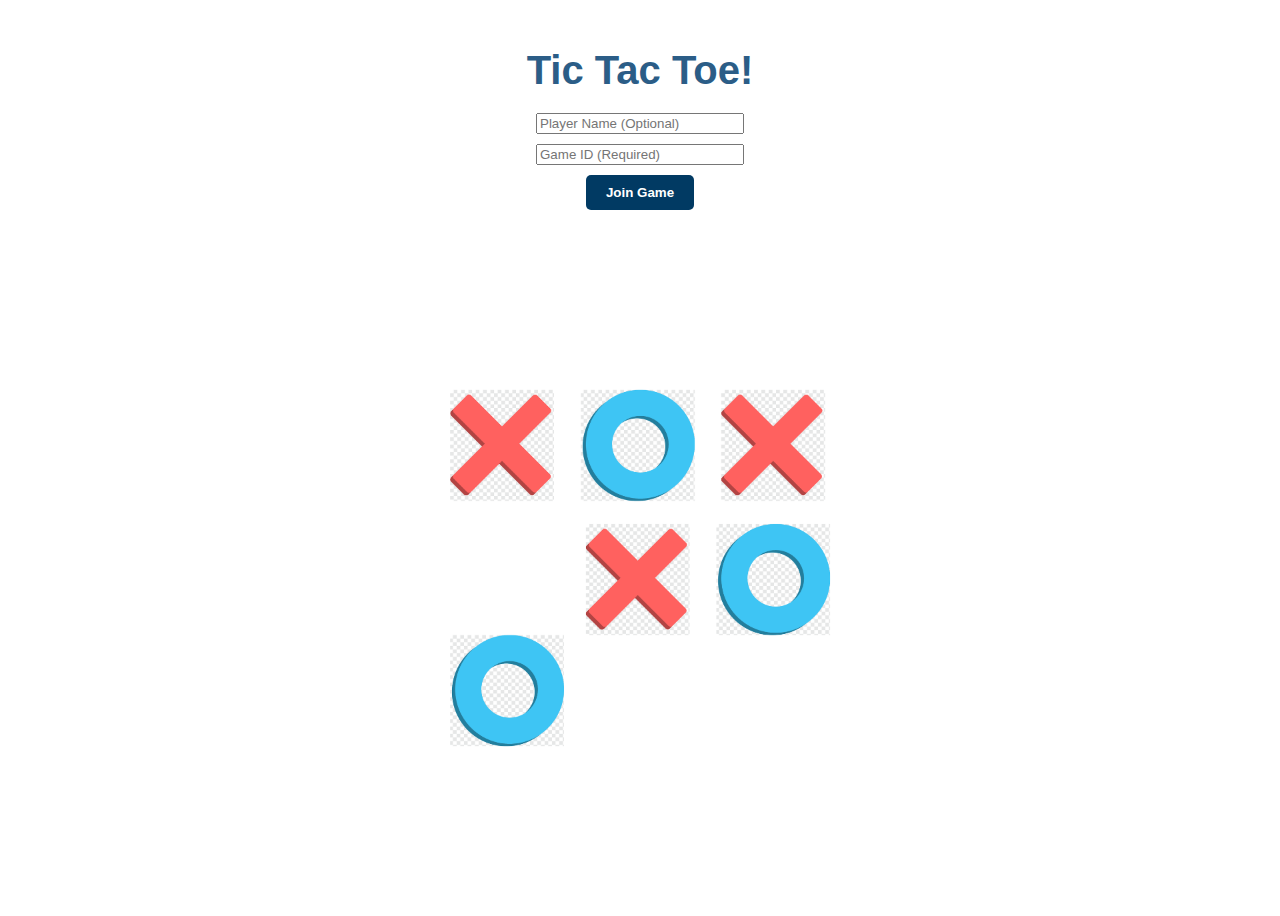
<file: tictactoev0719 - final - HTML CSS JAVASCRIPT/index.html>
<!DOCTYPE html>
<html lang="en">
  <head>
    <meta charset="UTF-8" />
    <meta name="viewport" content="width=device-width, initial-scale=1.0" />
    <title>Tic Tac Toe Main</title>
    <link rel="stylesheet" href="indexstyle.css" />
  </head>
  <body>
    <h1>Tic Tac Toe!</h1>
    <form id="gameForm">
      <div class="form-row">
        <input
          type="text"
          id="inputPlayerName"
          name="inputPlayerName"
          placeholder="Player Name (Optional)"
        />
      </div>
      <div class="form-row">
        <input
          type="text"
          id="inputGameKey"
          name="inputGameKey"
          placeholder="Game ID (Required)"
          required
        />
      </div>
      <button type="submit" id="joinGame" class="button">Join Game</button>
      <!-- <button id ="resetGame" class="button">Reset Game ID</button> -->
    </form>
    <p id="message1"></p>
    <p id="message2"></p>
    <script src="indexJS.js"></script>
  </body>
</html>
</file>
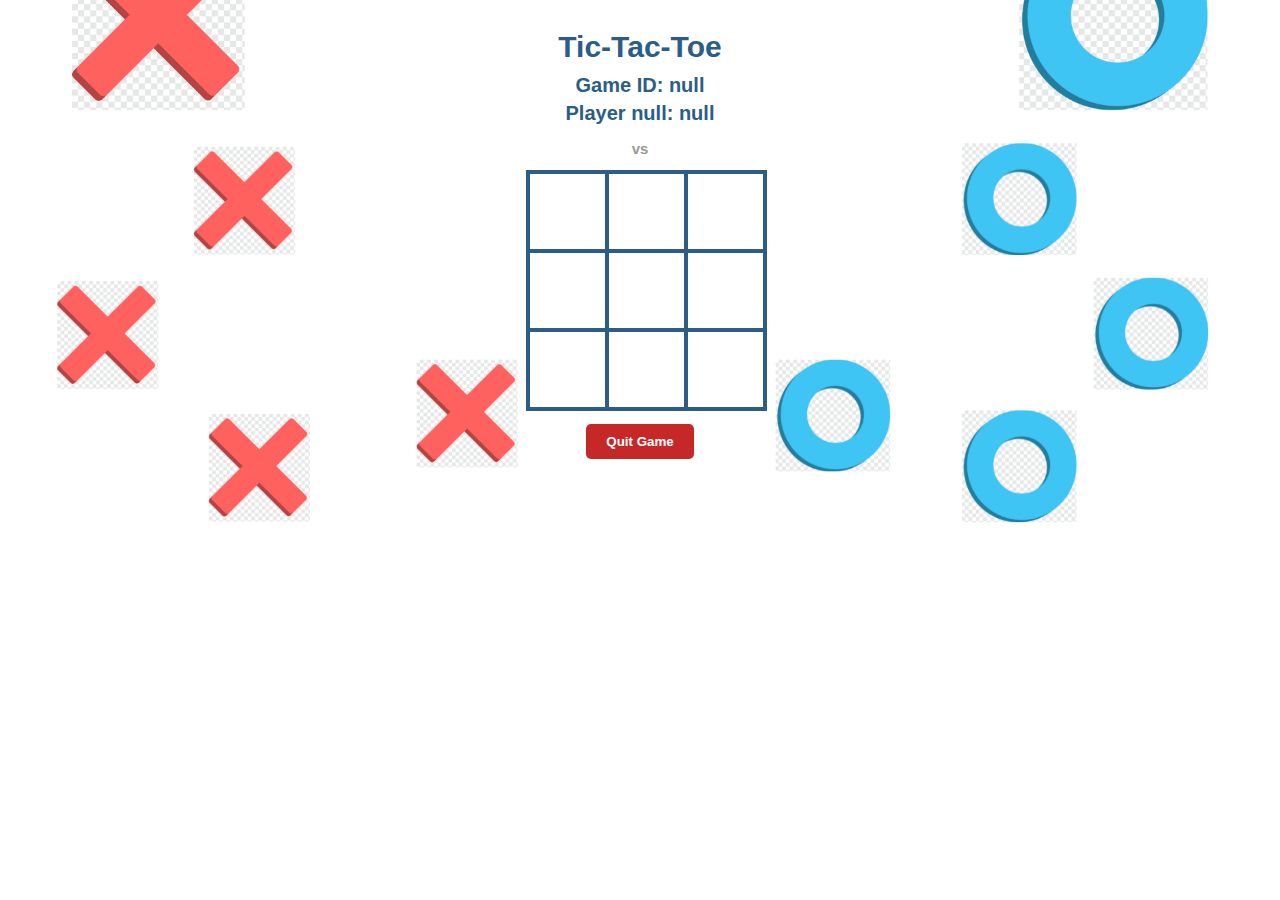
<file: tictactoev0719 - final - HTML CSS JAVASCRIPT/gameboard.html>
<!DOCTYPE html>
<html lang="en">
  <head>
    <meta charset="UTF-8" />
    <meta name="viewport" content="width=device-width, initial-scale=1.0" />
    <title>Game Board</title>
    <link rel="stylesheet" href="gameboardstyle.css" />
  </head>
  <body>
    <div id="gameContainer">
      <h1>Tic-Tac-Toe</h1>
      <h2 id="gameIdTitle">Game ID:</h2>
      <h2 id="playerID"></h2>
      <h3 id="playersHeading">
        <span id="player1"></span> vs <span id="player2"></span>
      </h3>
      <div id="cellContainer">
        <div cellIndex="0" class="cell"></div>
        <div cellIndex="1" class="cell"></div>
        <div cellIndex="2" class="cell"></div>
        <div cellIndex="3" class="cell"></div>
        <div cellIndex="4" class="cell"></div>
        <div cellIndex="5" class="cell"></div>
        <div cellIndex="6" class="cell"></div>
        <div cellIndex="7" class="cell"></div>
        <div cellIndex="8" class="cell"></div>
      </div>
      <h3 id="statusText"></h3>
      <p id="gameboard-response"></p>
      <!-- <button id="restartBtn">Restart</button> -->
      <button id="quitGame" class="button">Quit Game</button>
    </div>
    <!-- <script src="gameboardJS.js"></script> -->
    <script src="gameboardv2JS.js"></script>
  </body>
</html>
</file>
<file: tictactoev0719 - final - HTML CSS JAVASCRIPT/indexstyle.css>
body {
    display: flex;
    flex-direction: column;
    align-items: center;
    justify-content: top;
    height: 100vh;
    background-image: url("images/homebackground.png");
    /* background-size: cover; */
    background-size: 100% auto;
    background-position: center;
    background-repeat: no-repeat;
  }
  
  h1, form {
    text-align: center;
  }
  
  .button {
    display: block;
    margin: 10px auto;
  }

.form-row {
    display: flex;
    flex-direction: column;
    margin-top: 10px;
    margin-bottom: 10px;
}

.form-row input[type="text"] {
    width: 200px; 
}

h1 {
    font-size: 40px;
    margin-top: 40px;
    margin-bottom: 10px;
    color:#2b5d87;
    font-family: Helvetica, sans-serif;
}

p {
    font-size: 12px;
    font-weight: bold;
    margin-top: 15px;
    color: #336ea0;
    font-family: Helvetica, sans-serif;
    text-align: center;
}

#createGame {
    background-color: #01796F; /* Use the desired matte green color */
    color: white;
    font-weight: bold;
    border: none;
    padding: 10px 20px;
    border-radius: 5px;
    /* Add any additional styling you may need */
}

#joinGame {
    background-color: #013A63; /* Use the desired matte green color */
    color: white;
    font-weight: bold;
    border: none;
    padding: 10px 20px;
    border-radius: 5px;
    /* Add any additional styling you may need */
}

#resetGame {
    color: white;
    font-weight: bold;
    background-color: #c62828; /* Use the desired matte red color */
    border: none;
    padding: 10px 20px;
    border-radius: 5px;
    /* Add any additional styling you may need */
}

#checkGame {
    color: white;
    font-weight: bold;
    background-color: #FC6A03; /* Use the desired matte red color */
    border: none;
    padding: 10px 20px;
    border-radius: 5px;
    /* Add any additional styling you may need */
}
</file>
<file: tictactoev0719 - final - HTML CSS JAVASCRIPT/gameboardstyle.css>
body {
    background-image: url("images/boardimage2.png");
    /* background-image: url("images/boardbackground.png"); */
    /* background-size: cover; */
    background-size: 100% auto;
    background-position: center;
    background-repeat: no-repeat;
    background-color: rgba(255, 255, 255, 0.5);

}


.cell{
    width: 75px;
    height: 75px;
    border: 2px solid #2b5d87;
    box-shadow: 0 0 0 2px #2b5d87;
    line-height: 75px;
    font-size: 50px;
    cursor: pointer;
    /* color: #59515E; */
    font-weight: bold;
    background-color: white;
}

.cell.X {
    /* color: #DF8BA4; */
    /* color: #CD5C5C; */
    color: #CF352E;
  }
  
.cell.O {
    /* color: #F09030; */
    /* color: #B65FCF; */
    color: #4683B7;
}

#gameContainer{
    /* font-family: "Permanent Marker", cursive; */
    font-family: Helvetica, sans-serif;
    text-align: center;
}
#cellContainer{
    display: grid;
    grid-template-columns: repeat(3, auto);
    width: 225px;
    margin: auto;
}

#restartBtn {
    color: white;
    font-weight: bold;
    background-color: #e74c3c;
    border: none;
    padding: 10px 20px;
    border-radius: 5px;
    cursor: pointer;
}

#quitGame {
    color: white;
    font-weight: bold;
    background-color: #c62828; /* Use the desired matte red color */
    border: none;
    padding: 10px 20px;
    border-radius: 5px;
    cursor: pointer;
  }

h1 {
    font-size: 30px;
    margin-top: 30px;
    margin-bottom: 10px;
    color:#2b5d87;
    font-family: Helvetica, sans-serif;
}

h2 {
    font-size: 20px;
    margin-top: 5px;
    margin-bottom: 5px;
    color:#2b5d87;
    font-family: Helvetica, sans-serif;
}

h3 {
    font-size: 15px;
    margin-top: 15px;
    margin-bottom: 15px;
    color:#999999;
    font-family: Helvetica, sans-serif;
}

.bold {
    font-weight: bold;
    color:#2b5d87;
}

p {
    font-size: 15px;
    margin-top: 15px;
    color:#2b5d87;
    font-family: Helvetica, sans-serif;
}
</file>
